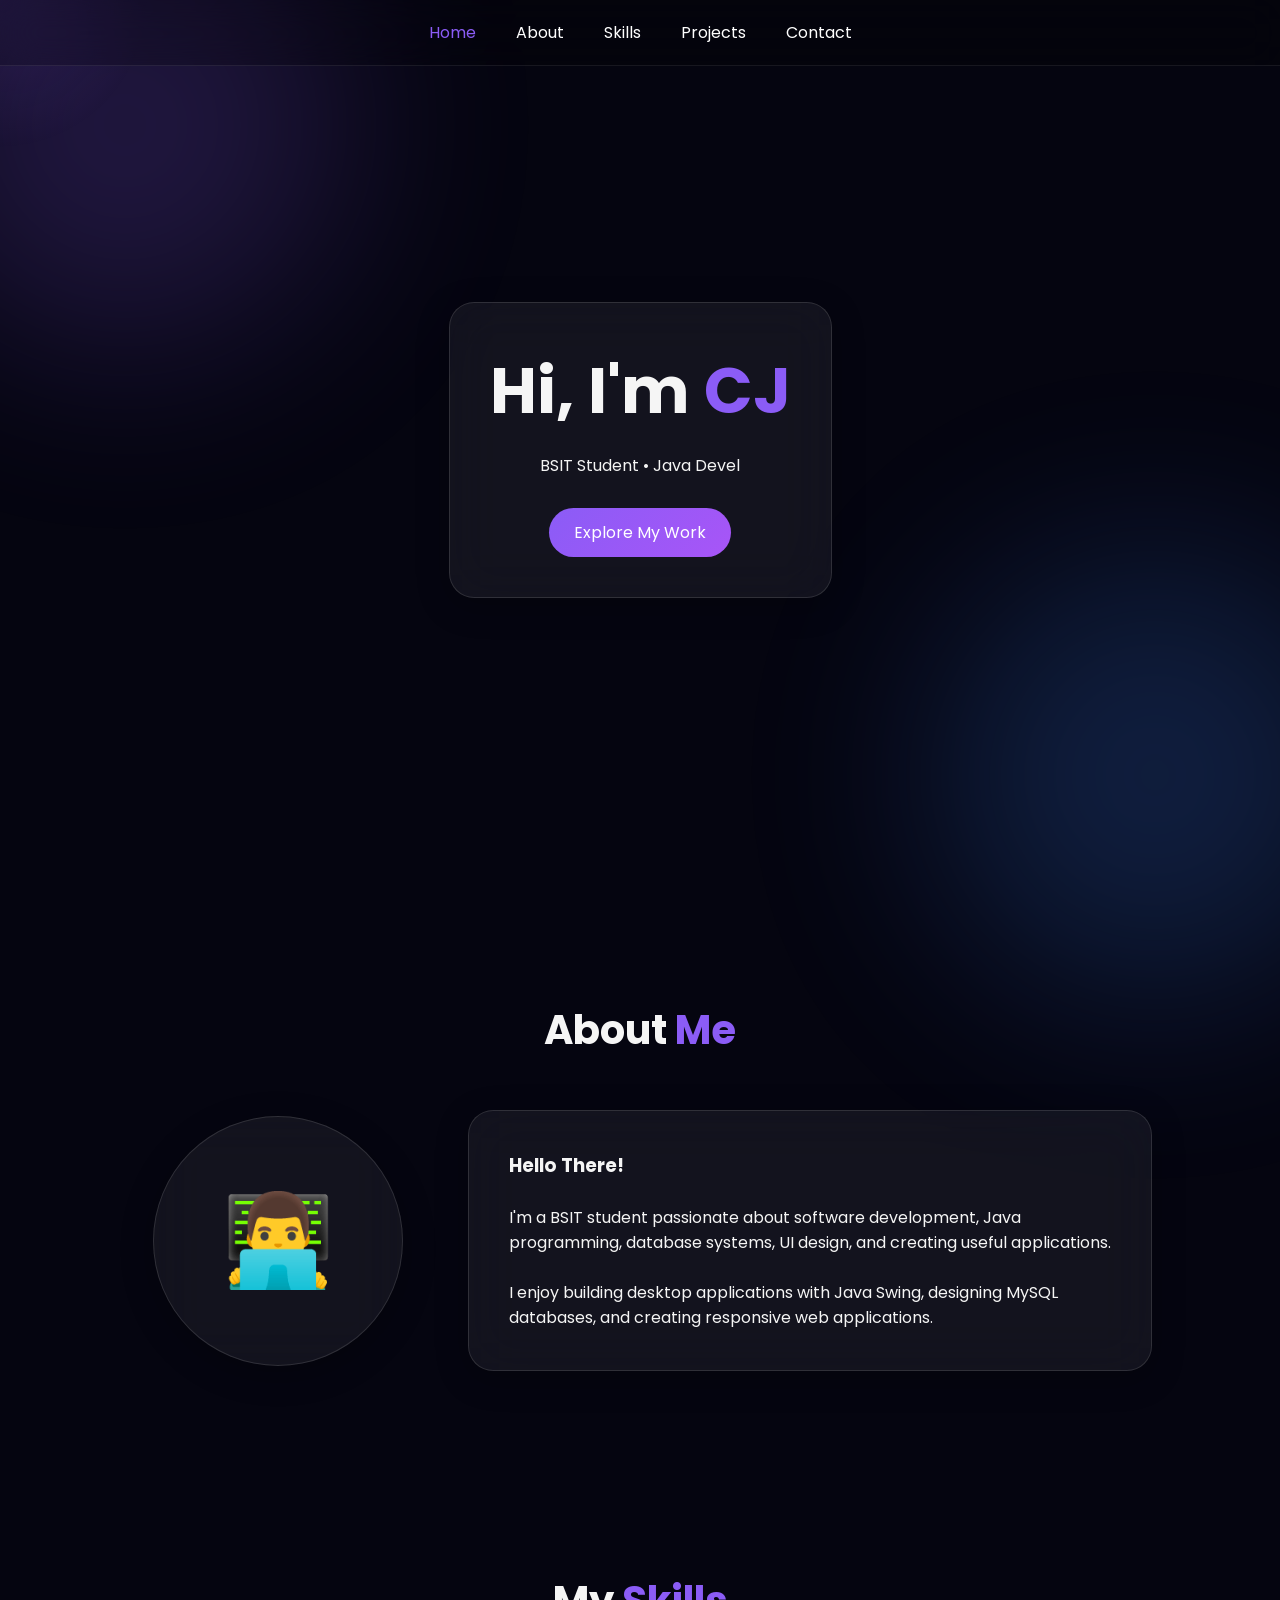
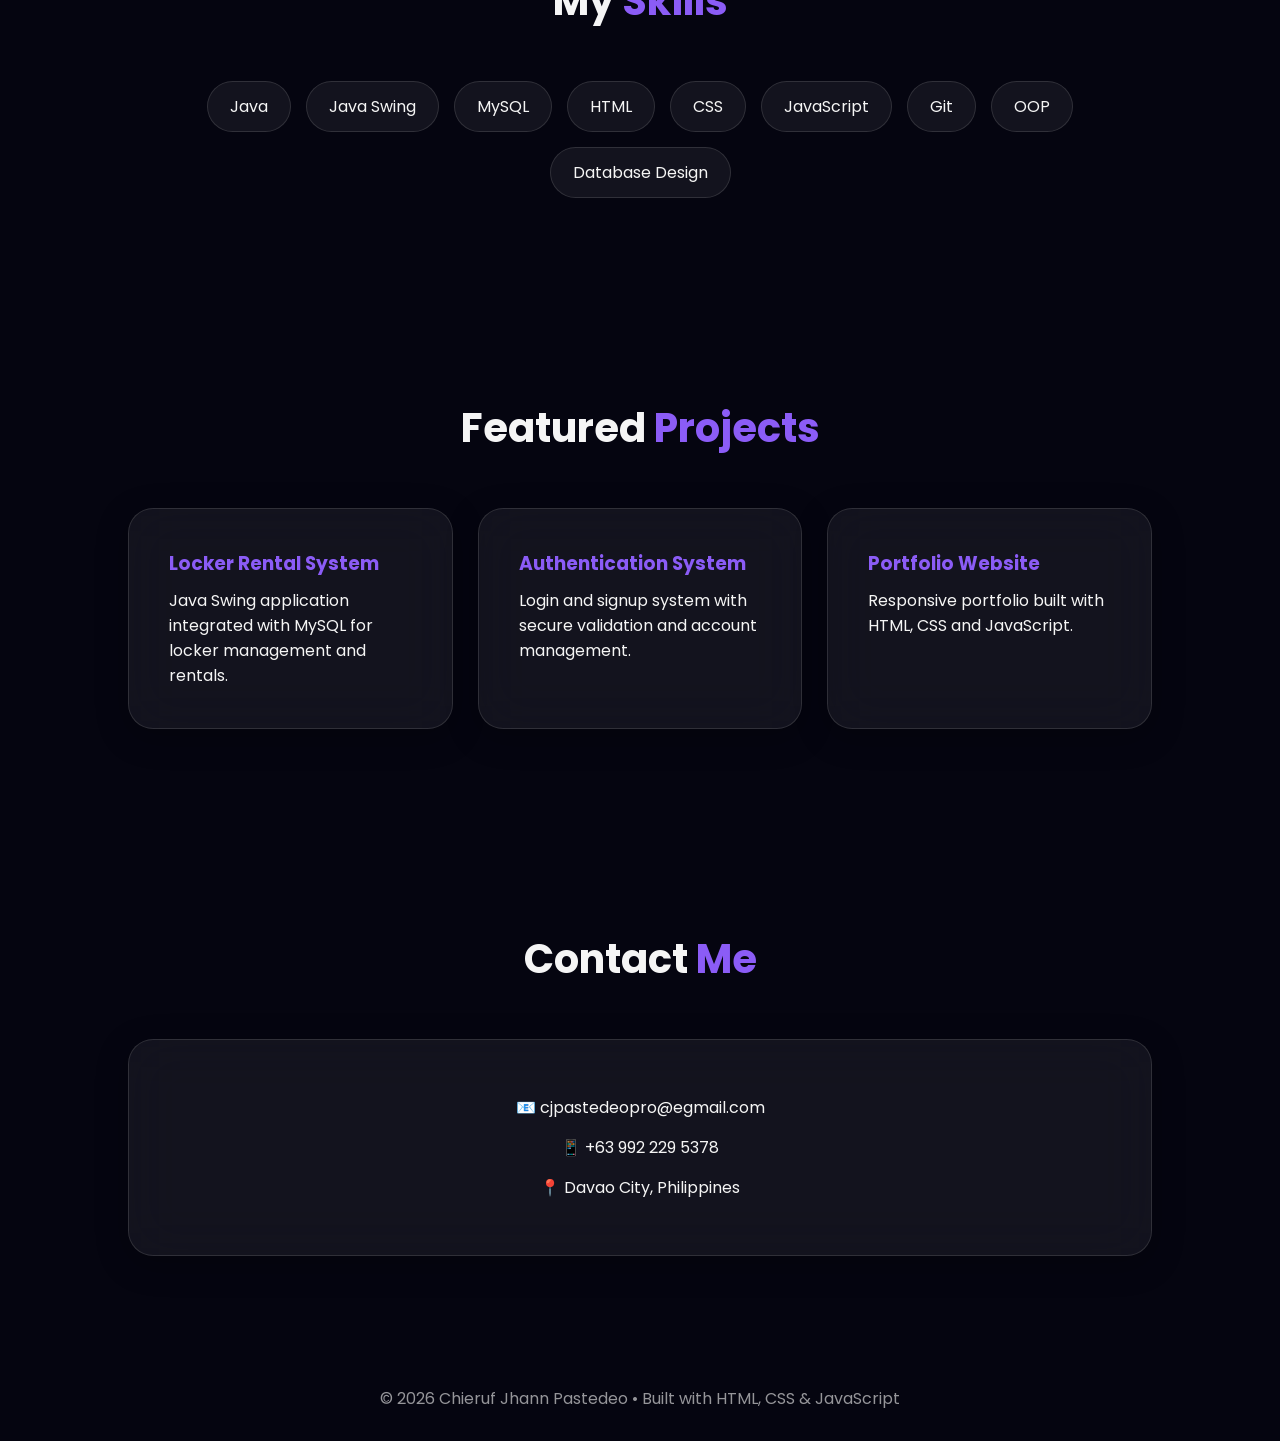
<file: index.html>
<!DOCTYPE html>
<html lang="en">

<head>
    <meta charset="UTF-8">
    <meta name="viewport" content="width=device-width, initial-scale=1.0">

    <title>Chieruf Jhann Pastedeo | Portfolio</title>

    <link rel="stylesheet" href="style.css">

    <link rel="preconnect" href="https://fonts.googleapis.com">
    <link href="https://fonts.googleapis.com/css2?family=Poppins:wght@300;400;500;600;700&display=swap"
        rel="stylesheet">
</head>

<body>

    <div class="blob blob1"></div>
    <div class="blob blob2"></div>

    <div id="cursor-glow"></div>

    <nav>
        <ul>
            <li><a href="#home">Home</a></li>
            <li><a href="#about">About</a></li>
            <li><a href="#skills">Skills</a></li>
            <li><a href="#projects">Projects</a></li>
            <li><a href="#contact">Contact</a></li>
        </ul>
    </nav>

    <section id="home" class="hero">

        <div class="glass">

            <h1>Hi, I'm <span>CJ</span></h1>

            <p id="typing"></p>

            <a href="#projects" class="btn">
                Explore My Work
            </a>

        </div>

    </section>

    <section id="about" class="hidden">

        <h2 class="title">
            About <span>Me</span>
        </h2>

        <div class="about">

            <div class="glass avatar">
                👨‍💻
            </div>

            <div class="glass">

                <h3>Hello There!</h3>

                <br>

                <p>
                    I'm a BSIT student passionate about software development,
                    Java programming, database systems, UI design,
                    and creating useful applications.
                </p>

                <br>

                <p>
                    I enjoy building desktop applications with Java Swing,
                    designing MySQL databases, and creating responsive web
                    applications.
                </p>

            </div>

        </div>

    </section>

    <section id="skills" class="hidden">

        <h2 class="title">
            My <span>Skills</span>
        </h2>

        <div class="skills">

            <div class="skill">Java</div>
            <div class="skill">Java Swing</div>
            <div class="skill">MySQL</div>
            <div class="skill">HTML</div>
            <div class="skill">CSS</div>
            <div class="skill">JavaScript</div>
            <div class="skill">Git</div>
            <div class="skill">OOP</div>
            <div class="skill">Database Design</div>

        </div>

    </section>

    <section id="projects" class="hidden">

        <h2 class="title">
            Featured <span>Projects</span>
        </h2>

        <div class="projects">

            <div class="glass project">

                <h3>Locker Rental System</h3>

                <p>
                    Java Swing application integrated with MySQL for
                    locker management and rentals.
                </p>

            </div>

            <div class="glass project">

                <h3>Authentication System</h3>

                <p>
                    Login and signup system with secure validation
                    and account management.
                </p>

            </div>

            <div class="glass project">

                <h3>Portfolio Website</h3>

                <p>
                    Responsive portfolio built with HTML, CSS and JavaScript.
                </p>

            </div>

        </div>

    </section>

    <section id="contact" class="hidden">

        <h2 class="title">
            Contact <span>Me</span>
        </h2>

        <div class="glass contact">

            <p>📧 cjpastedeopro@egmail.com</p>
            <p>📱 +63 992 229 5378</p>
            <p>📍 Davao City, Philippines</p>

        </div>

    </section>

    <footer>
        © 2026 Chieruf Jhann Pastedeo • Built with HTML, CSS & JavaScript
    </footer>

    <script src="script.js"></script>

</body>

</html>
</file>
<file: style.css>
:root {
    --primary: #8b5cf6;
    --secondary: #a855f7;
    --bg: #050510;
    --glass: rgba(255, 255, 255, .06);
    --border: rgba(255, 255, 255, .12);
    --text: #f5f5f5;
}

* {
    margin: 0;
    padding: 0;
    box-sizing: border-box;
    font-family: 'Poppins', sans-serif;
    scroll-behavior: smooth;
}

body {
    background: var(--bg);
    color: var(--text);
    overflow-x: hidden;
}

/* Navbar */

nav {
    position: fixed;
    width: 100%;
    top: 0;
    z-index: 1000;

    backdrop-filter: blur(20px);
    background: rgba(0, 0, 0, .2);
    border-bottom: 1px solid rgba(255,255,255,.08);
}

nav ul {
    display: flex;
    justify-content: center;
    gap: 40px;
    list-style: none;
    padding: 20px;
}

nav a {
    color: white;
    text-decoration: none;
    transition: .3s;
}

/* Hero */

.hero {
    min-height: 100vh;

    display: flex;
    justify-content: center;
    align-items: center;

    text-align: center;
    padding: 40px;
}

.hero h1 {
    font-size: 4rem;
}

.hero span {
    color: var(--primary);
}

.hero p {
    margin-top: 15px;
    min-height: 30px;
}

/* Glass */

.glass {
    background: var(--glass);
    backdrop-filter: blur(25px);

    border: 1px solid var(--border);

    border-radius: 25px;

    padding: 40px;

    box-shadow:
        0 8px 32px rgba(0,0,0,.25);
}

/* Button */

.btn {
    display: inline-block;

    margin-top: 25px;

    text-decoration: none;
    color: white;

    padding: 12px 25px;

    border-radius: 50px;

    background: linear-gradient(
        135deg,
        var(--primary),
        var(--secondary)
    );

    transition: .3s;
}

.btn:hover {
    transform: translateY(-5px);
}

/* Sections */

section {
    padding: 100px 10%;
}

.title {
    text-align: center;
    font-size: 2.5rem;
    margin-bottom: 50px;
}

.title span {
    color: var(--primary);
}

/* About */

.about {
    display: grid;
    grid-template-columns: 300px 1fr;
    gap: 40px;
}

.avatar {
    width: 250px;
    height: 250px;

    margin: auto;

    display: flex;
    align-items: center;
    justify-content: center;

    border-radius: 50%;

    font-size: 90px;
}

/* Skills */

.skills {
    display: flex;
    flex-wrap: wrap;
    justify-content: center;
    gap: 15px;
}

.skill {
    padding: 12px 22px;
    border-radius: 50px;

    background: var(--glass);
    border: 1px solid var(--border);

    transition: .3s;
}

.skill:hover {
    transform: translateY(-5px);
    border-color: var(--primary);
}

/* Projects */

.projects {
    display: grid;
    grid-template-columns:
        repeat(auto-fit, minmax(280px, 1fr));
    gap: 25px;
}

.project {
    transition: .3s;
}

.project:hover {
    transform:
        translateY(-12px)
        scale(1.02);

    box-shadow:
        0 0 40px rgba(139,92,246,.2);
}

.project h3 {
    color: var(--primary);
    margin-bottom: 10px;
}

/* Contact */

.contact {
    text-align: center;
}

.contact p {
    margin: 15px 0;
}

/* Footer */

footer {
    text-align: center;
    padding: 30px;
    opacity: .6;
}

/* Animation */

.hidden {
    opacity: 0;
    transform: translateY(40px);
    transition: all .8s ease;
}

.show {
    opacity: 1;
    transform: translateY(0);
}

/* Background Blobs */

.blob {
    position: fixed;
    border-radius: 50%;
    filter: blur(100px);
    z-index: -2;
}

.blob1 {
    width: 450px;
    height: 450px;
    background: #8b5cf6;

    top: -100px;
    left: -100px;

    opacity: .2;

    animation: float1 15s infinite ease-in-out;
}

.blob2 {
    width: 450px;
    height: 450px;
    background: #3b82f6;

    right: -100px;
    bottom: -100px;

    opacity: .2;

    animation: float2 18s infinite ease-in-out;
}

@keyframes float1 {
    50% {
        transform:
            translateY(80px)
            translateX(50px);
    }
}

@keyframes float2 {
    50% {
        transform:
            translateY(-80px)
            translateX(-50px);
    }
}

/* Cursor Glow */

#cursor-glow {
    position: fixed;

    width: 300px;
    height: 300px;

    border-radius: 50%;

    background:
        radial-gradient(
            circle,
            rgba(139,92,246,.15),
            transparent 70%
        );

    pointer-events: none;

    transform: translate(-50%, -50%);
    z-index: -1;
}

/* Responsive */

@media(max-width: 900px) {

    .about {
        grid-template-columns: 1fr;
        text-align: center;
    }

    .hero h1 {
        font-size: 2.8rem;
    }

}
</file>
